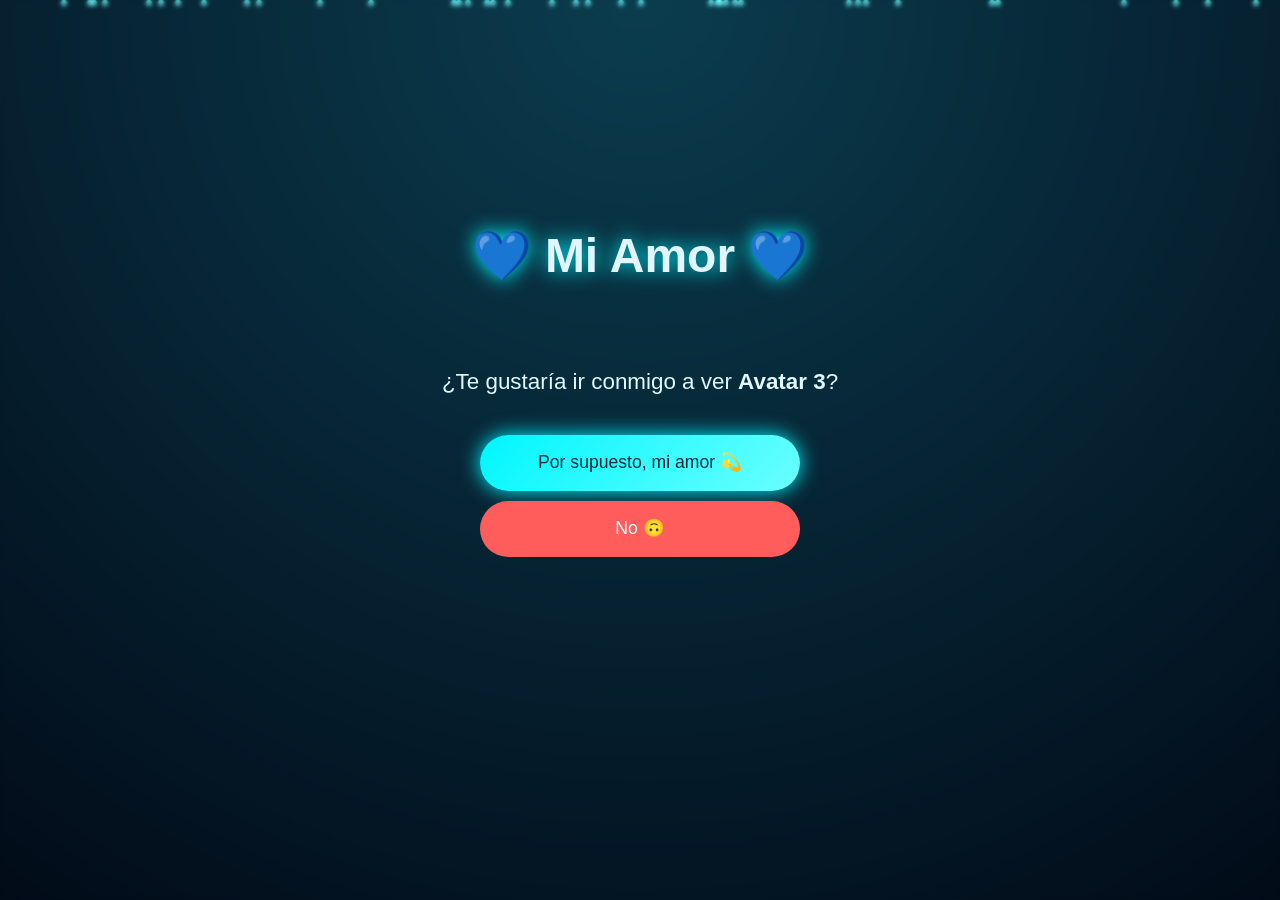
<file: index.html>
<!DOCTYPE html>
<html lang="es">
  <head>
    <meta charset="UTF-8" />
    <meta name="viewport" content="width=device-width, initial-scale=1.0" />
    <title>¿Vamos a ver Avatar 3?</title>
    <link rel="stylesheet" href="estilos.css" />
  </head>
  <body>
    <div class="background"></div>

    <!-- partículas -->
    <script>
      for (let i = 0; i < 40; i++) {
        const dot = document.createElement("div");
        dot.className = "floating";
        dot.style.left = Math.random() * 100 + "vw";
        dot.style.animationDuration = 5 + Math.random() * 6 + "s";
        document.body.appendChild(dot);
      }
    </script>

    <div class="container">
      <h1>💙 Mi Amor 💙</h1>
      <p>
        <br /><br />
        ¿Te gustaría ir conmigo a ver <strong>Avatar 3</strong>?
      </p>

      <div class="buttons">
        <button id="yes">Por supuesto, mi amor 💫</button>
        <button id="no">No 🙃</button>
      </div>

      <!-- Popup personalizado -->
      <div id="popup" class="popup" style="display: none">
        <div class="popup-content">
          <span id="closePopup" class="close-popup">&times;</span>
          <p>💙 no tenias otra opción, cabeza de tamal jajahakja 💙</p>
          <img src="cansada.jpg" alt="Cansada" style="margin-top:15px;max-width:320px;width:220px;height:auto;display:block;margin-left:auto;margin-right:auto;border-radius:12px;box-shadow:0 2px 10px #00f0ff44;" />

          <hr />
          <p>Dale a la ❌</p>
        </div>
      </div>

      <div id="message" class="message">
        🌌💙✨ Sabía que dirías que sí ✨💙🌌
        <br />
        No tenías otra opción, pinche marrana kjahsjah
      </div>
    </div>

    <script>
      const noBtn = document.getElementById("no");
      const yesBtn = document.getElementById("yes");
      const message = document.getElementById("message");


      // --- LÓGICA DE MOVIMIENTO MEJORADA ---
      let moveCount = 0;
      function moveNoBtn() {
        // 1. Obtener dimensiones de la ventana (Viewport)
        const windowWidth = window.innerWidth;
        const windowHeight = window.innerHeight;

        // 2. Obtener dimensiones del botón para evitar que se salga
        const btnWidth = noBtn.offsetWidth;
        const btnHeight = noBtn.offsetHeight;

        // 3. Calcular nueva posición aleatoria
        // Restamos el tamaño del botón para asegurar que quede dentro
        const randomX = Math.random() * (windowWidth - btnWidth);
        const randomY = Math.random() * (windowHeight - btnHeight);

        // 4. Aplicar estilos
        noBtn.style.position = "fixed"; // Sacamos el botón del flujo normal
        noBtn.style.left = `${randomX}px`;
        noBtn.style.top = `${randomY}px`;

        // 5. Efecto de reducción y desaparición tras varios movimientos
        moveCount++;
        noBtn.style.transform = `scale(${1 - moveCount * 0.18})`;
        if (moveCount >= 5) {
          noBtn.style.display = "none";
          yesBtn.classList.add("shine");
        }
      }


      // Unificar eventos para mouse y touch usando pointerdown (más robusto y moderno)
      noBtn.addEventListener("pointerover", moveNoBtn);
      noBtn.addEventListener("pointerdown", function (e) {
        // Solo prevenir si es touch
        if (e.pointerType === "touch") e.preventDefault();
        moveNoBtn();
      });

      const popup = document.getElementById("popup");
      const closePopup = document.getElementById("closePopup");
      let whatsappUrl = "";

      yesBtn.addEventListener("click", () => {
        const mensaje = encodeURIComponent(
          "¡Hola mi amor, mi dueño, mi hombre, mi vida, mi todo! Ya vi tu invitación para ver Avatar 3 y claro que quiero ir contigo"
        );
        whatsappUrl = `https://wa.me/3042225380?text=${mensaje}`;
        popup.style.display = "flex";
      });

      closePopup.addEventListener("click", () => {
        popup.style.display = "none";
        if (whatsappUrl) {
          window.open(whatsappUrl, "_blank");
          whatsappUrl = "";
        }
      });
    </script>
  </body>
</html>
</file>
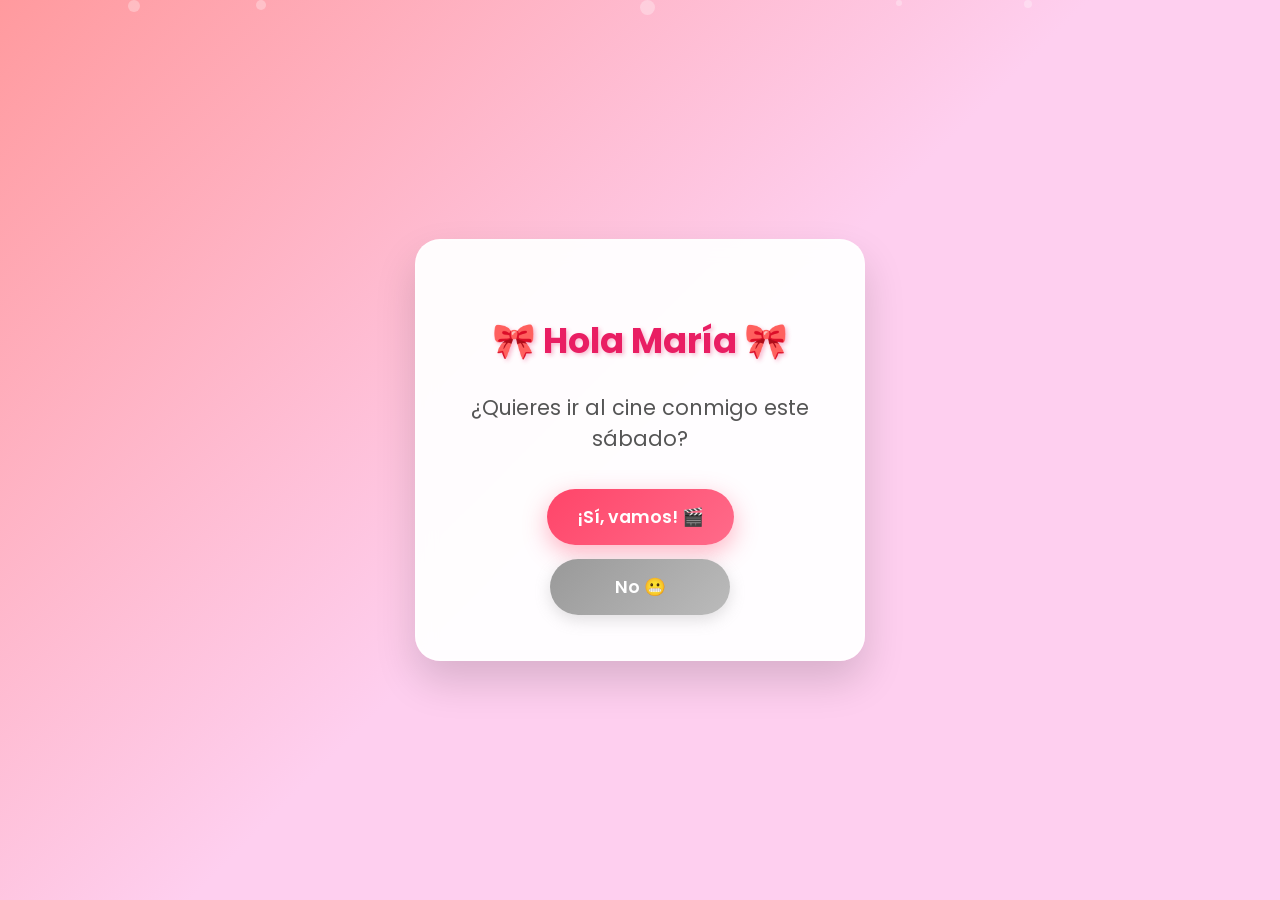
<file: cine/index.html>
<!DOCTYPE html>
<html lang="es">
  <head>
    <meta charset="UTF-8" />
    <meta name="viewport" content="width=device-width, initial-scale=1.0" />
    <title>Invitación Especial</title>
    <link href="https://fonts.googleapis.com/css2?family=Poppins:wght@300;400;600;700&display=swap" rel="stylesheet">
    <style>
      * {
        box-sizing: border-box;
      }

      body {
        margin: 0;
        min-height: 100vh;
        display: flex;
        align-items: center;
        justify-content: center;
        background: linear-gradient(135deg, #ff9a9e 0%, #fecfef 50%, #fecfef 100%);
        font-family: "Poppins", sans-serif;
        overflow-x: hidden;
        position: relative;
      }

      /* Partículas flotantes de fondo */
      .particles {
        position: absolute;
        width: 100%;
        height: 100%;
        overflow: hidden;
        z-index: 0;
      }

      .particle {
        position: absolute;
        background: rgba(255, 255, 255, 0.3);
        border-radius: 50%;
        animation: float 6s ease-in-out infinite;
      }

      .particle:nth-child(1) { width: 10px; height: 10px; left: 20%; animation-delay: 0s; }
      .particle:nth-child(2) { width: 15px; height: 15px; left: 50%; animation-delay: 1s; }
      .particle:nth-child(3) { width: 8px; height: 8px; left: 80%; animation-delay: 2s; }
      .particle:nth-child(4) { width: 12px; height: 12px; left: 10%; animation-delay: 3s; }
      .particle:nth-child(5) { width: 6px; height: 6px; left: 70%; animation-delay: 4s; }

      .container {
        text-align: center;
        background: rgba(255, 255, 255, 0.95);
        backdrop-filter: blur(10px);
        padding: 50px 40px;
        border-radius: 25px;
        box-shadow: 0 20px 40px rgba(0, 0, 0, 0.15);
        animation: slideUp 1s ease-out;
        position: relative;
        z-index: 10;
        max-width: 450px;
        width: 90%;
        border: 2px solid rgba(255, 255, 255, 0.3);
      }

      h1 {
        font-size: 2.2rem;
        color: #e91e63;
        margin-bottom: 25px;
        animation: heartbeat 2s ease-in-out infinite;
        font-weight: 700;
        text-shadow: 2px 2px 4px rgba(233, 30, 99, 0.3);
      }

      p {
        margin: 20px 0 35px 0;
        font-size: 1.3rem;
        color: #555;
        font-weight: 400;
        line-height: 1.5;
      }

      .buttons {
        display: flex;
        flex-direction: column;
        align-items: center;
        gap: 20px;
        position: relative;
        min-height: 120px;
      }

      button {
        padding: 15px 30px;
        font-size: 1.1rem;
        border: none;
        border-radius: 50px;
        cursor: pointer;
        transition: all 0.3s cubic-bezier(0.4, 0, 0.2, 1);
        font-weight: 600;
        font-family: inherit;
        min-width: 180px;
        position: relative;
        overflow: hidden;
      }

      button::before {
        content: '';
        position: absolute;
        top: 0;
        left: -100%;
        width: 100%;
        height: 100%;
        background: linear-gradient(90deg, transparent, rgba(255,255,255,0.3), transparent);
        transition: left 0.5s;
      }

      button:hover::before {
        left: 100%;
      }

      .yes {
        background: linear-gradient(135deg, #ff4569, #ff6b8a);
        color: white;
        box-shadow: 0 8px 25px rgba(255, 69, 105, 0.4);
        transform: translateY(0);
      }

      .yes:hover {
        transform: translateY(-3px) scale(1.05);
        box-shadow: 0 12px 35px rgba(255, 69, 105, 0.6);
      }

      .yes:active {
        transform: translateY(-1px) scale(1.02);
      }

      .no {
        background: linear-gradient(135deg, #999, #bbb);
        color: white;
        position: absolute;
        top: 70px;
        left: 50%;
        transform: translateX(-50%);
        transition: all 0.2s ease;
        box-shadow: 0 5px 15px rgba(153, 153, 153, 0.3);
      }

      .no:hover {
        background: linear-gradient(135deg, #777, #999);
        transform: translateX(-50%) scale(1.05);
      }

      @media (max-width: 768px) {
        .container {
          padding: 40px 25px;
          margin: 20px;
        }
        
        h1 {
          font-size: 1.8rem;
        }
        
        p {
          font-size: 1.1rem;
        }
        
        button {
          min-width: 160px;
          padding: 12px 25px;
          font-size: 1rem;
        }
      }

      @keyframes slideUp {
        from {
          opacity: 0;
          transform: translateY(60px);
        }
        to {
          opacity: 1;
          transform: translateY(0);
        }
      }

      @keyframes heartbeat {
        0%, 100% {
          transform: scale(1);
        }
        50% {
          transform: scale(1.05);
        }
      }

      @keyframes float {
        0%, 100% {
          transform: translateY(0px) rotate(0deg);
        }
        33% {
          transform: translateY(-20px) rotate(120deg);
        }
        66% {
          transform: translateY(20px) rotate(240deg);
        }
      }

      .final {
        display: flex;
        flex-direction: column;
        align-items: center;
        justify-content: center;
        min-height: 100vh;
        padding: 40px 20px;
        background: linear-gradient(135deg, #ff9a9e 0%, #fecfef 50%, #fecfef 100%);
        color: white;
        text-align: center;
        animation: slideUp 1s ease-out;
        position: relative;
        z-index: 10;
      }

      .final::before {
        content: '🎬';
        position: absolute;
        font-size: 10rem;
        opacity: 0.1;
        top: 10%;
        left: 10%;
        animation: float 4s ease-in-out infinite;
      }
      .final::after {
        content: '🍿';
        position: absolute;
        font-size: 8rem;
        opacity: 0.1;
        bottom: 10%;
        right: 10%;
        animation: float 4s ease-in-out infinite reverse;
      }

      .final h1 {
        font-size: 2.8rem;
        margin-bottom: 30px;
        color: white;
        text-shadow: 2px 2px 8px rgba(0, 0, 0, 0.3);
        animation: heartbeat 2s ease-in-out infinite;
      }

      .final p {
        max-width: 650px;
        font-size: 1.4rem;
        line-height: 1.7;
        background: rgba(255, 255, 255, 0.15);
        backdrop-filter: blur(10px);
        padding: 30px;
        border-radius: 20px;
        border: 1px solid rgba(255, 255, 255, 0.3);
        box-shadow: 0 10px 30px rgba(0, 0, 0, 0.1);
        margin: 0;
      }

      @media (max-width: 768px) {
        .final h1 {
          font-size: 2.2rem;
        }
        
        .final p {
          font-size: 1.2rem;
          padding: 25px 20px;
        }
      }
    </style>
  </head>
  <body>
    <div class="particles">
      <div class="particle"></div>
      <div class="particle"></div>
      <div class="particle"></div>
      <div class="particle"></div>
      <div class="particle"></div>
    </div>

    <div class="container">
      <h1>🎀 Hola María 🎀</h1>
      <p>¿Quieres ir al cine conmigo este sábado?</p>
      <div class="buttons">
        <button class="yes" onclick="sayYes()">¡Sí, vamos! 🎬</button>
        <button class="no" id="noBtn">No 😬</button>
      </div>
    </div>

    <script>
      const noBtn = document.getElementById("noBtn");
      const container = document.querySelector(".container");

      let attempts = 0;
      const maxAttempts = 5;

      // Array de mensajes divertidos para el botón "No"
      const noBtnTexts = [
        "No 😬",
        "No 😬",
        "No 😬",
        "No 😬"
      ];

      noBtn.addEventListener("mouseover", () => {
        attempts++;
        
        if (attempts < noBtnTexts.length) {
          noBtn.textContent = noBtnTexts[attempts];
        }

        const containerRect = container.getBoundingClientRect();
        const btnWidth = noBtn.offsetWidth;
        const btnHeight = noBtn.offsetHeight;

        const maxX = containerRect.width - btnWidth - 40;
        const maxY = containerRect.height - btnHeight - 40;

        const x = Math.random() * Math.max(0, maxX);
        const y = Math.random() * Math.max(0, maxY);

        noBtn.style.left = `${x}px`;
        noBtn.style.top = `${y + 70}px`;

        if (attempts >= maxAttempts) {
          noBtn.style.transform = `translateX(-50%) scale(${1 - attempts * 0.1})`;
          noBtn.style.opacity = Math.max(0.3, 1 - attempts * 0.1);
          
          if (attempts >= 8) {
            noBtn.style.display = 'none';
          }
        }

        const yesBtn = document.querySelector('.yes');
        yesBtn.style.transform = 'scale(1.1)';
        yesBtn.style.boxShadow = '0 15px 40px rgba(255, 69, 105, 0.8)';
        
        setTimeout(() => {
          yesBtn.style.transform = 'scale(1)';
          yesBtn.style.boxShadow = '0 8px 25px rgba(255, 69, 105, 0.4)';
        }, 200);
      });

      noBtn.addEventListener("touchstart", (e) => {
        e.preventDefault();
        noBtn.dispatchEvent(new Event('mouseover'));
      });

      function sayYes() {
        createConfetti();
        setTimeout(() => {
          document.body.innerHTML = `
            <div class="particles">
              <div class="particle"></div>
              <div class="particle"></div>
              <div class="particle"></div>
              <div class="particle"></div>
              <div class="particle"></div>
            </div>
            <div class="final">
              <h1>¡Sabía que dirías que sí! jajahk</h1>
              <p>
                La verdad tenía muchas ganas de ir hace rato, 
                y pensé que sería una buena idea para conocerte en persona, 
                compartir y divertirnos un rato... 🫶  
                <br><br>
                Si te parece bien, te recojo el sábado 🍿
              </p>
            </div>
          `;
        }, 1000);
      }

      function createConfetti() {
        const colors = ['#ff4569', '#ff6b8a', '#ffc3a0', '#ffafbd', '#fecfef'];
        
        for (let i = 0; i < 50; i++) {
          const confetti = document.createElement('div');
          confetti.style.position = 'fixed';
          confetti.style.left = Math.random() * window.innerWidth + 'px';
          confetti.style.top = '-10px';
          confetti.style.width = Math.random() * 10 + 5 + 'px';
          confetti.style.height = confetti.style.width;
          confetti.style.backgroundColor = colors[Math.floor(Math.random() * colors.length)];
          confetti.style.borderRadius = '50%';
          confetti.style.zIndex = '1000';
          confetti.style.pointerEvents = 'none';
          
          document.body.appendChild(confetti);
          
          const fall = confetti.animate([
            { transform: 'translateY(-10px) rotate(0deg)', opacity: 1 },
            { transform: `translateY(${window.innerHeight + 10}px) rotate(360deg)`, opacity: 0 }
          ], {
            duration: Math.random() * 2000 + 1000,
            easing: 'cubic-bezier(0.25, 0.46, 0.45, 0.94)'
          });
          
          fall.onfinish = () => confetti.remove();
        }
      }
    </script>
  </body>
</html>
</file>
<file: estilos.css>
#yes.shine {
  animation: shine-blue 1.2s linear 2;
  box-shadow: 0 0 40px 10px #00f6ff, 0 0 80px 20px #6affff;
}

@keyframes shine-blue {
  0% {
    filter: brightness(1) drop-shadow(0 0 0 #00f6ff);
    box-shadow: 0 0 20px #00f6ff;
  }
  30% {
    filter: brightness(1.5) drop-shadow(0 0 20px #00f6ff);
    box-shadow: 0 0 40px 10px #00f6ff, 0 0 80px 20px #6affff;
  }
  60% {
    filter: brightness(2) drop-shadow(0 0 40px #6affff);
    box-shadow: 0 0 60px 20px #6affff, 0 0 120px 40px #00f6ff;
  }
  100% {
    filter: brightness(1) drop-shadow(0 0 0 #00f6ff);
    box-shadow: 0 0 20px #00f6ff;
  }
}
/* --- POPUP PERSONALIZADO --- */
.popup {
  position: fixed;
  top: 0;
  left: 0;
  width: 100vw;
  height: 100vh;
  background: rgba(0, 0, 0, 0.55);
  display: flex;
  align-items: center;
  justify-content: center;
  z-index: 9999;
}

.popup-content {
  background: linear-gradient(135deg, #0b3d4f 80%, #00f6ff 100%);
  color: #e0f7ff;
  padding: 40px 30px 30px 30px;
  border-radius: 24px;
  box-shadow: 0 8px 32px 0 rgba(0,0,0,0.35);
  text-align: center;
  min-width: 260px;
  max-width: 90vw;
  position: relative;
  font-size: 1.3rem;
}

.close-popup {
  position: absolute;
  top: 10px;
  right: 18px;
  font-size: 2rem;
  color: #ff0000;
  cursor: pointer;
  transition: color 0.2s;
}
.close-popup:hover {
  color: #6affff;
}
* {
  box-sizing: border-box;
  font-family: 'Segoe UI', sans-serif;
}

body {
  margin: 0;
  height: 100vh;
  background: radial-gradient(circle at top, #0b3d4f, #020b18);
  overflow: hidden;
  color: #e0f7ff;
}

.background {
  position: absolute;
  inset: 0;
  background-image: url("https://images.hdqwalls.com/download/avatar-the-way-of-water-4k-ix-1920x1080.jpg");
  background-size: cover;
  background-position: center;
  filter: brightness(0.55);
  z-index: -1;
}

.container {
  height: 100%;
  display: flex;
  flex-direction: column;
  align-items: center;
  justify-content: center;
  text-align: center;
  padding: 20px;
  backdrop-filter: blur(2px);
}

h1 {
  font-size: 3rem;
  margin-bottom: 10px;
  text-shadow: 0 0 20px #00f6ff;
  animation: glow 2.5s infinite alternate;
}

p {
  font-size: 1.4rem;
  max-width: 600px;
  margin-bottom: 40px;
}

@keyframes glow {
  from { text-shadow: 0 0 10px #00f6ff; }
  to { text-shadow: 0 0 30px #00f6ff, 0 0 60px #6affff; }
}

.buttons {
  display: flex;
  flex-direction: column;
  
  position: relative;
  width: 320px;
  max-width: 100vw;
  height: 180px;
  gap: 10px;
}


button {
  padding: 15px 30px;
  font-size: 1.1rem;
  border: none;
  border-radius: 40px;
  cursor: pointer;
  transition: all 0.3s ease;
  min-width: 220px;
  min-height: 56px;
  box-sizing: border-box;
}

#yes {
  background: linear-gradient(135deg, #00f6ff, #6affff);
  color: #002b36;
  box-shadow: 0 0 20px #00f6ff;
}

#yes:hover {
  transform: scale(1.1);
}

#no {
  right: 0;
  background: #ff5c5c;
  color: white;
}

.message {
  margin-top: 30px;
  font-size: 1.6rem;
  opacity: 0;
  transition: opacity 1s ease;
}

.message.show {
  opacity: 1;
}

.floating {
  position: absolute;
  width: 6px;
  height: 6px;
  background: #6affff;
  border-radius: 50%;
  animation: float 8s linear infinite;
  opacity: 0.8;
}

@keyframes float {
  from { transform: translateY(100vh); }
  to { transform: translateY(-10vh); }
}

/* --- MOBILE RESPONSIVE --- */
@media (max-width: 600px) {
  .container {
    padding: 10px;
  }
  h1 {
    font-size: 2rem;
  }
  p {
    font-size: 1.05rem;
    max-width: 95vw;
  }
  .buttons {
    width: 100%;
    max-width: 100vw;
    height: 120px;
    min-width: unset;
  }
  button {
    padding: 15px 30px;
    font-size: 1.1rem;
    min-width: 220px;
    min-height: 56px;
    box-sizing: border-box;
  }
}
</file>
